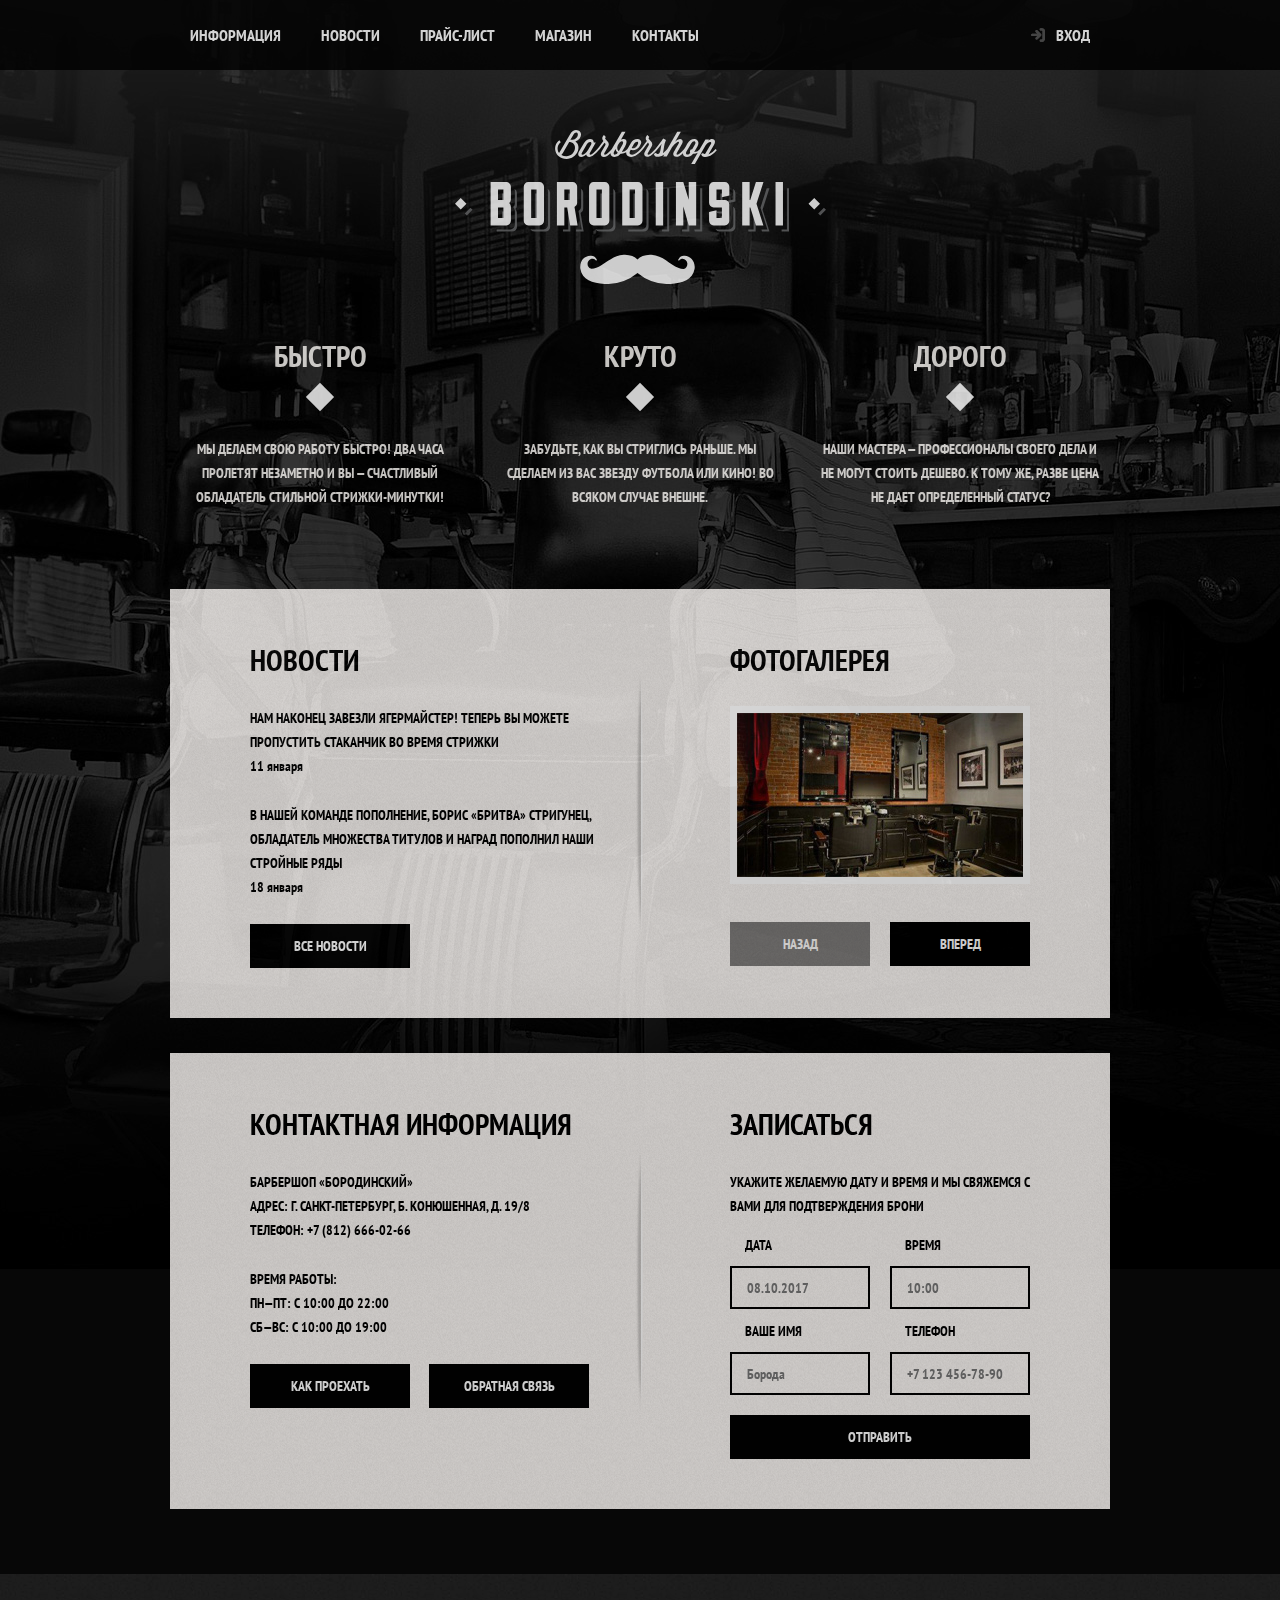
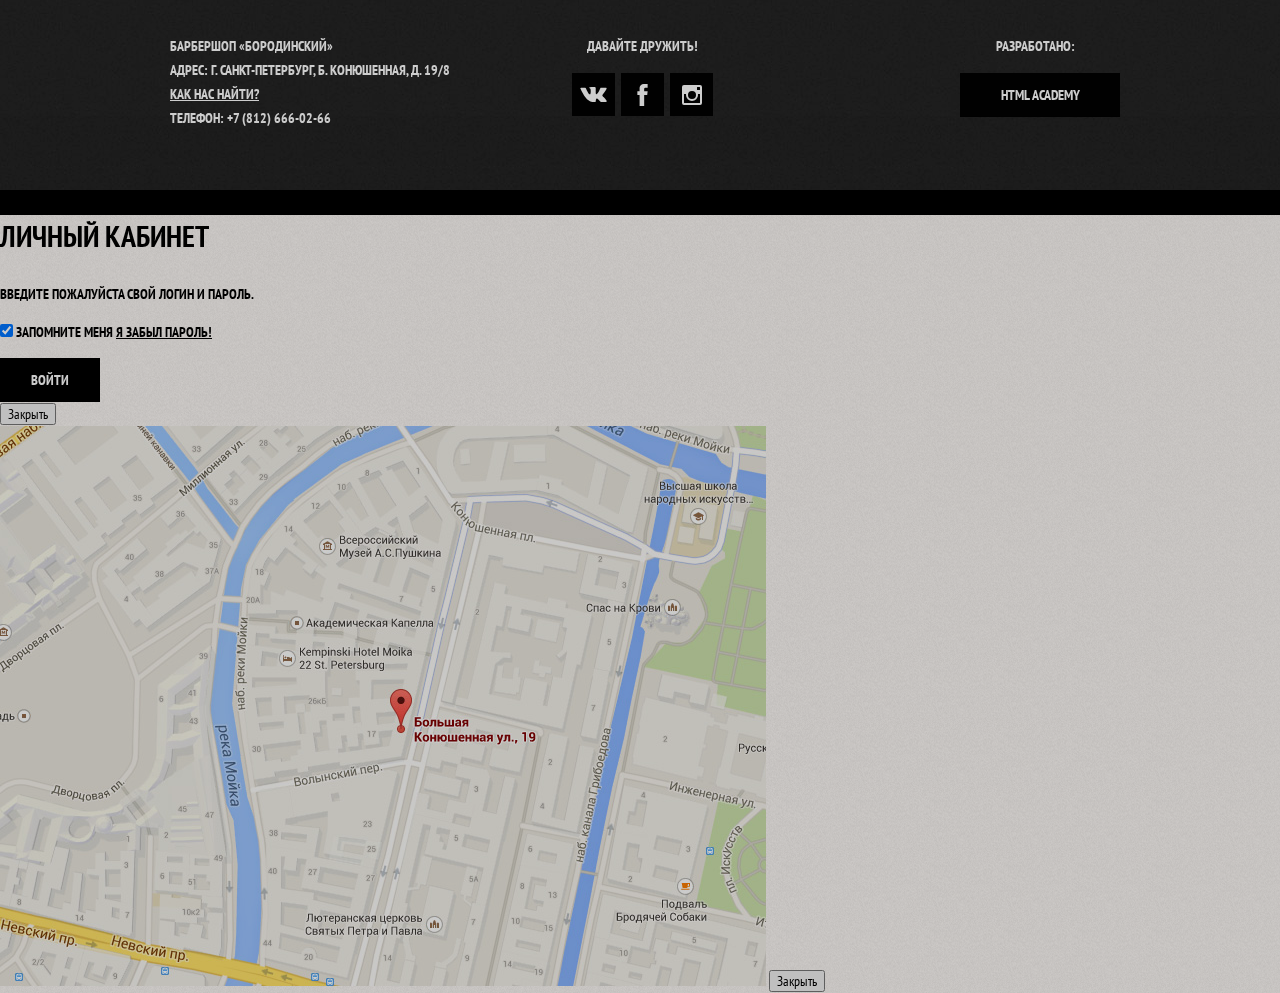
<file: index.html>
<!DOCTYPE html>
<html lang="ru">

<head>
  <meta charset="utf-8" />
  <title>Барбершоп "Бородинский"</title>
  <link href="https://fonts.googleapis.com/css?family=PT+Sans+Narrow:400,700&display=swap&subset=cyrillic"
    rel="stylesheet">
  <link rel="stylesheet" href="/css/normalize.css">
  <link rel="stylesheet" href="css/style.css">
</head>

<body>
  <header class="main-header">
    <nav class="main-navigation">
      <a href="#" class="main-header-logo">
        <img src="img/index-logo.svg" width="375" height="155" alt="Логотип барбершопа «Бородинский»">
      </a>
      <div class="main-navigation-wrapper">
        <div class="container">
          <ul class="site-navigation">
            <li><a href="info.html">Информация</a></li>
            <li><a href="news.html">Новости</a></li>
            <li><a href="pricelist.html">Прайс-лист</a></li>
            <li><a href="shop.html">Магазин</a></li>
            <li><a href="contacts.html">Контакты</a></li>
          </ul>
          <ul class="user-navigation">
            <li> <a class="login-link" href="login.html">Вход</a> </li>
          </ul>
        </div>
      </div>
    </nav>
  </header>
  <main class="container">
    <h1 class="visually-hidden">Барбершоп «Бородинский»</h1>
    <section class="futures">
      <h2 class="visually-hidden">Преимущества</h2>
      <ul class="futures-list">
        <li class="future-item">
          <h3>Быстро</h3>
          <p> Мы делаем свою работу быстро! Два часа пролетят незаметно и вы —
            счастливый обладатель стильной стрижки-минутки! </p>
        </li>
        <li class="future-item">
          <h3>Круто</h3>
          <p> Забудьте, как вы стриглись раньше. Мы сделаем из вас звезду
            футбола или кино! Во всяком случае внешне. </p>
        </li>
        <li class="future-item">
          <h3>Дорого</h3>
          <p> Наши мастера — профессионалы своего дела и не могут стоить дешево.
            К тому же, разве цена не дает определенный статус? </p>
        </li>
      </ul>
    </section>
    <div class="index-columns">
      <section class="news">
        <h2>Новости</h2>
        <ul class="news-list">
          <li class="news-item">
            <p> Нам наконец завезли ягермайстер! Теперь вы можете пропустить
              стаканчик во время стрижки </p>
            <time datetime="2016-01-11">11 января</time>
          </li>
          <li class="news-item">
            <p> В нашей команде пополнение, Борис «Бритва» Стригунец, обладатель
              множества титулов и наград пополнил наши стройные ряды </p>
            <time datetime="2016-01-18">18 января</time>
          </li>
        </ul>
        <a href="news.html" class="button">Все Новости</a>
      </section>
      <section class="gallery">
        <h2>Фотогалерея</h2>
        <div class="gallery-container">
          <figure class="gallery-content"> <a href="#"><img src="img/studio.jpg" alt="Интерьер" width="286"
                height="164" /></a> </figure>
          <button class="button gallery-button gallery-button-back" type="button" disabled>Назад</button>
          <button class="button gallery-button gallery-button-next" type="button">Вперед</button>
        </div>
      </section>
    </div>
    <div class="index-columns">
      <section class="contacts">
        <h2>Контактная информация</h2>
        <p> Барбершоп «Бородинский»<br />
          Адрес: г. Санкт-Петербург, Б. Конюшенная, д. 19/8<br />
          Телефон: +7 (812) 666-02-66 </p>
        <p> Время работы:<br />
          пн—пт: с 10:00 до 22:00<br />
          сб—вс: с 10:00 до 19:00 </p>
        <a href="map.html" class="button">Как проехать</a> <a href="contacts.html" class="button">Обратная связь</a>
      </section>
      <section class="appointment">
        <h2>Записаться</h2>
        <p class="appointment-info"> Укажите желаемую дату и время и мы свяжемся с вами для подтверждения
          брони </p>
        <!--Форма записи на прием-->
        <form class="appointment-form" action="https://echo.htmlacademy.ru" method="post">
          <p class="appointment-item">
            <label for="date">Дата</label>
            <input type="text" id="date" name="date" placeholder="08.10.2017">

          </p>
          <p class="appointment-item">
            <label for="time">Время</label>
            <input type="text" id="time" name="time" placeholder="10:00">

          </p>
          <p class="appointment-item">
            <label for="name">Ваше имя</label>
            <input type="text" id="name" name="name" placeholder="Борода">

          </p>
          <p class="appointment-item">
            <label for="tel">Телефон</label>
            <input type="tel" id="tel" name="phone" placeholder="+7 123 456-78-90">

          </p>
          <button class="button" type="submit">Отправить</button>
        </form>
      </section>
    </div>
  </main>
  <footer class="main-footer">
    <div class="container">
      <p class="footer-contacts"> Барбершоп «Бородинский»<br />
        Адрес: г. Санкт-Петербург, Б. Конюшенная, д. 19/8 <br />
        <a href="map.html">Как нас найти?</a><br />
        Телефон: +7 (812) 666-02-66 </p>
      <div class="footer-social"> <b>Давайте дружить!</b>
        <ul>
          <li><a href="#" class="social-button"><svg xmlns="http://www.w3.org/2000/svg" width="27" height="15"
                viewbox="0 0 26.14 14.91">
                <path
                  d="M26 13.47l-.09-.17a13.55 13.55 0 0 0-2.6-3q-.87-.83-1.1-1.12A1 1 0 0 1 22 8a10.27 10.27 0 0 1 1.22-1.78l.88-1.16q2.35-3.13 2-4L26 .94a.8.8 0 0 0-.4-.22 2.14 2.14 0 0 0-.87 0h-3.92a.51.51 0 0 0-.27 0h-.3a.6.6 0 0 0-.15.14.93.93 0 0 0-.14.24 22.22 22.22 0 0 1-1.46 3.06q-.5.84-.93 1.46a7 7 0 0 1-.71.91 4.94 4.94 0 0 1-.52.47q-.23.18-.35.15l-.23-.05a.9.9 0 0 1-.31-.33 1.49 1.49 0 0 1-.16-.53V1.6a3.14 3.14 0 0 0 0-.62 2.12 2.12 0 0 0-.14-.44.73.73 0 0 0-.28-.33 1.57 1.57 0 0 0-.46-.18A9 9 0 0 0 12.57 0a8.93 8.93 0 0 0-3.25.33 1.83 1.83 0 0 0-.52.41q-.25.3-.07.33a1.67 1.67 0 0 1 1.16.59l.08.16a2.6 2.6 0 0 1 .19.63 6.32 6.32 0 0 1 .12 1 10.59 10.59 0 0 1 0 1.7q-.07.71-.13 1.1a2.21 2.21 0 0 1-.18.64 2.69 2.69 0 0 1-.16.3l-.07.07a1 1 0 0 1-.37.07.86.86 0 0 1-.46-.19 3.27 3.27 0 0 1-.56-.52 7 7 0 0 1-.66-.93q-.37-.6-.76-1.42l-.22-.39q-.2-.38-.56-1.11t-.62-1.43A.9.9 0 0 0 5.2.9h-.07a.93.93 0 0 0-.22-.16A1.44 1.44 0 0 0 4.6.65L.87.68A1 1 0 0 0 .1.94L0 1a.44.44 0 0 0 0 .22 1.08 1.08 0 0 0 .08.37Q.9 3.53 1.86 5.31t1.66 2.87Q4.23 9.27 5 10.24t1 1.24l.37.41.34.33a8.06 8.06 0 0 0 1 .78 16.34 16.34 0 0 0 1.4.9 7.6 7.6 0 0 0 1.79.72 6.19 6.19 0 0 0 2 .22h1.57a1.08 1.08 0 0 0 .72-.3l.05-.07a.9.9 0 0 0 .1-.25 1.38 1.38 0 0 0 0-.37 4.48 4.48 0 0 1 .09-1.05 2.77 2.77 0 0 1 .23-.71 1.74 1.74 0 0 1 .29-.4 1.19 1.19 0 0 1 .23-.2h.11a.86.86 0 0 1 .77.21 4.52 4.52 0 0 1 .83.79q.39.47.93 1.05a6.41 6.41 0 0 0 1 .87l.27.16a3.31 3.31 0 0 0 .71.3 1.53 1.53 0 0 0 .76.07l3.48-.05a1.58 1.58 0 0 0 .8-.17.68.68 0 0 0 .34-.37 1.06 1.06 0 0 0 0-.46 1.71 1.71 0 0 0-.1-.36z"
                  fill="#fff" /></svg><span class="visually-hidden">Вконтакте</span></a></li>
          <li><a href="#" class="social-button"><svg xmlns="http://www.w3.org/2000/svg" width="19" height="22" viewbox="0 0 10.15 21.74"><path d="M3.34 1.12A4.77 4.77 0 0 1 6.53 0h3.61v3.81H7.81a1.07 1.07 0 0 0-1.09.83v2.55h3.42c-.08 1.23-.24 2.45-.41 3.67h-3v10.87H2.21V10.86H0V7.21h2.19V3.66a3.83 3.83 0 0 1 1.15-2.54z" fill="#fff"/></svg><span class="visually-hidden">Фейсбук</span></a></li>
          <li><a href="#" class="social-button"><svg xmlns="http://www.w3.org/2000/svg" width="20" height="20" viewbox="0 0 20 20"><path d="M18 0H2a2 2 0 0 0-2 2v16a2 2 0 0 0 2 2h16a2 2 0 0 0 2-2V2a2 2 0 0 0-2-2zm-8 6a4 4 0 1 1-4 4 4 4 0 0 1 4-4zM2.5 18a.47.47 0 0 1-.5-.5V9h2.1a3.4 3.4 0 0 0-.1 1 6 6 0 1 0 12 0 3.4 3.4 0 0 0-.1-1H18v8.5a.47.47 0 0 1-.5.5zM18 4.5a.47.47 0 0 1-.5.5h-2a.47.47 0 0 1-.5-.5v-2a.47.47 0 0 1 .5-.5h2a.47.47 0 0 1 .5.5z" fill="#fff"/></svg><span class="visually-hidden">Инстаграм</span></a></li>
        </ul>
      </div>
      <p class="footer-copyright"> <b>Разработано:</b> <a class="button" href="https://htmlacademy.ru">HTML Academy</a>
      </p>
    </div>
  </footer>
  <section class="modal modal-login">
    <h2>Личный кабинет</h2>
    <p>Введите пожалуйста свой логин и пароль.</p>
    <!--Форма авторизации-->
    <form method="post" action="https://echo.htmlacademy.ru" class="login-form">
      <p>
        <label class="visually-hidden">Логин
          <input type="text" name="login" placeholder="Логин">
        </label>
      </p>
      <p>
        <label class="visually-hidden">Пароль
          <input type="password" name="password" placeholder="Пароль">
        </label>
      </p>
      <p>
        <label>
          <input class="login-checkbox" type="checkbox" name="remember" checked>
          Запомните меня</label>
        <a href="#" class="restore">Я забыл пароль!</a> </p>
      <button class="button" type="submit">Войти</button>
    </form>
    <button type="button" class="modal-close">Закрыть</button>
  </section>
  <!--Наш адрес на карте-->
  <section class="modal modal-map">
    <h2 class="visually-hidden">Как до нас добраться</h2>
    <img src="img/map.jpg" alt="Офис компании по адресу ул. Большая Конюшенная, 19/8, Санкт-Петербург">
    <button type="button" class="modal-close">Закрыть</button>
  </section>
</body>

</html>
</file>
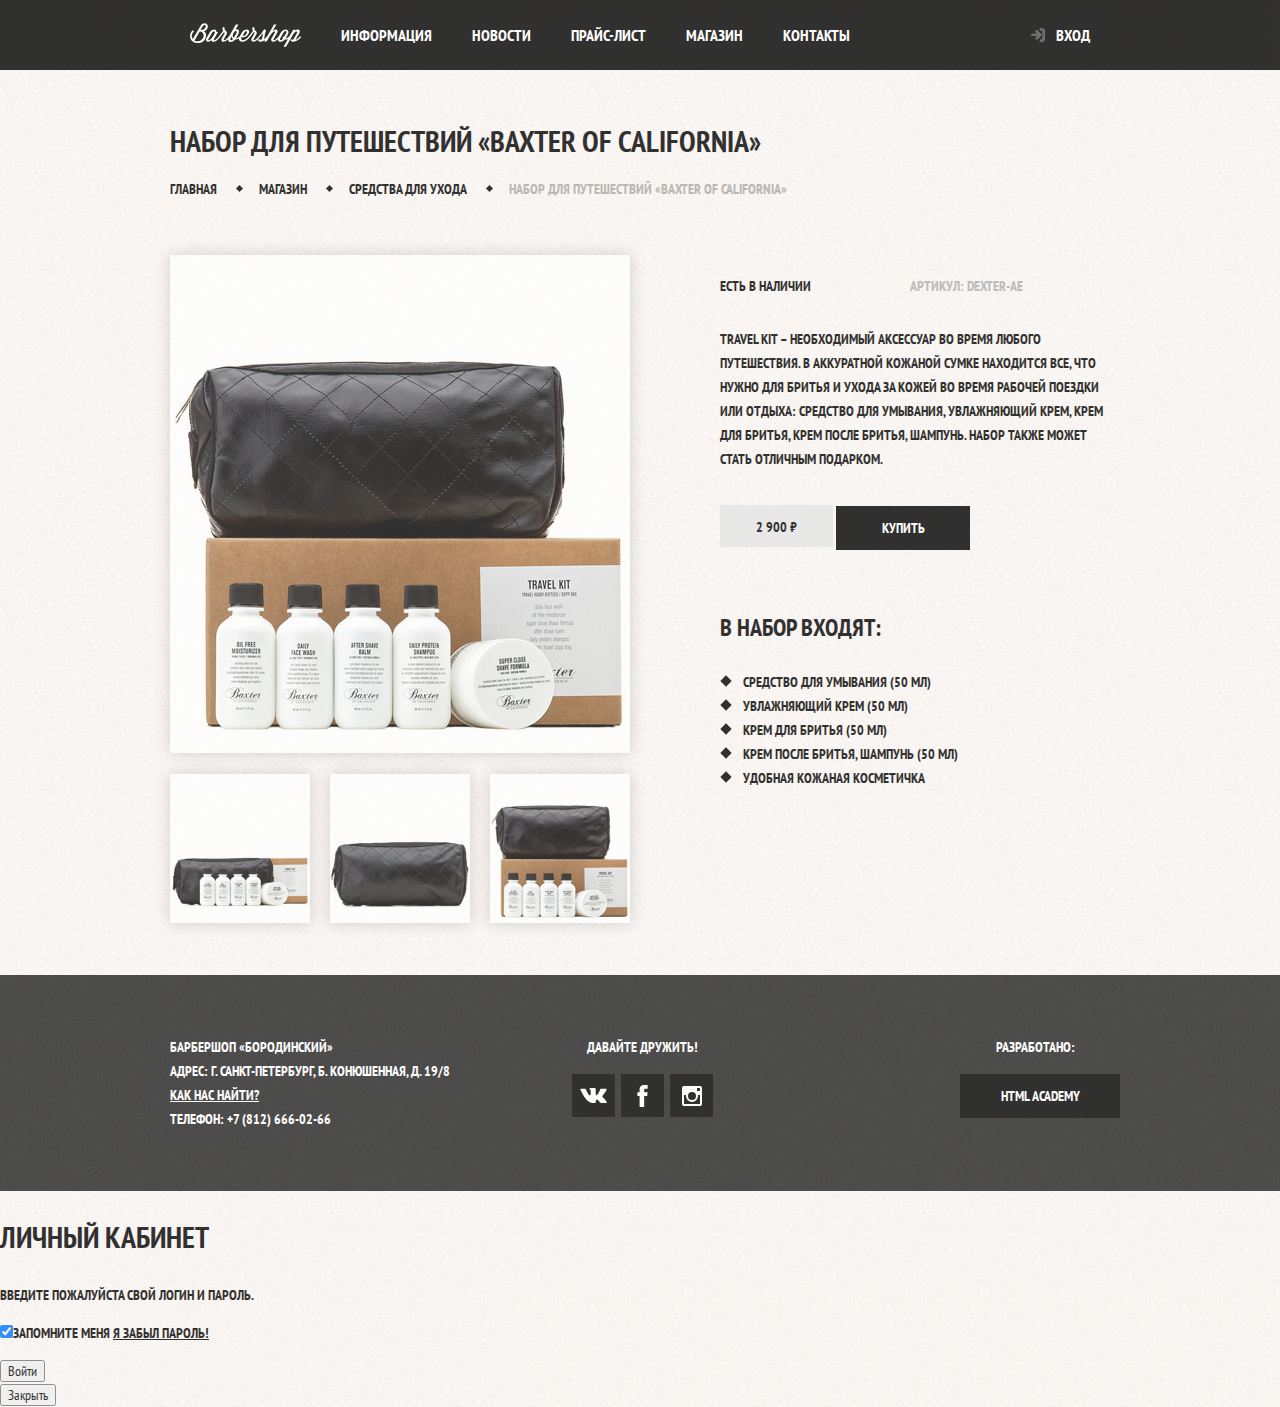
<file: catalog-item.html>
<!DOCTYPE html>
<html lang="ru">

<head>
  <meta charset="utf-8" />
  <title>Карточка товара</title>
  <link href="https://fonts.googleapis.com/css?family=PT+Sans+Narrow:400,700&display=swap&subset=cyrillic"
    rel="stylesheet">
  <link rel="stylesheet" href="/css/normalize.css">
  <link rel="stylesheet" href="css/style.css">
</head>

<body class="inner-page">
  <header class="main-header">
  <nav class="main-navigation container">
    
      <a href="#" class="main-header-logo"> <img src="img/logo.svg" width="111" height="24" alt="Логотип барбершопа «Бородинский»"></a>
        <ul class="site-navigation">
          
          <li><a href="info.html">Информация</a></li>
          <li><a href="news.html">Новости</a></li>
          <li><a href="pricelist.html">Прайс-лист</a></li>
          <li><a href="shop.html">Магазин</a></li>
          <li><a href="contacts.html">Контакты</a></li>
        </ul>
        <ul class="user-navigation">
          <li> <a class="login-link" href="login.html">Вход</a></li>
        </ul>
      
    
  </nav>
</header>
  <main class="container">
    <h1 class="page-title">
      Набор для путешествий «Baxter of California»
    </h1>
    <ul class="breadcrumbs">
      <li>
        <a href="index.html">Главная</a>
      </li>
      <li>
        <a href="#">Магазин</a>
      </li>
      <li><a href="#">Средства для ухода</a></li>
      <li class="breadcrumbs-current">
        Набор для путешествий «Baxter of California»
      </li>
    </ul>
    <div class="product-columns">
    <section class="product-photos">
      <h2 class="visually-hidden">Изображения товаров</h2>
      <p class="product-photo-full">
        <img src="img/product-big.jpg" width="460" height="498" alt="Фото всего набора" />
      </p>
      <ul class="product-photo-preview">
        <li>
          <img src="img/product-small-1.jpg" alt="Фото в анфас" width="140" height="149" />
        </li>
        <li>
          <img src="img/product-small-2.jpg" alt="Фото в профиль" width="140" height="149" />
        </li>
        <li>
          <img src="img/product-small-3.jpg" alt="Фото отдельной части" width="140" height="149" />
        </li>
      </ul>
    </section>
    <section class="product-info">
      <h2 class="visually-hidden">Описание товара</h2>
      <div class="product-description">
      <p class="product-availability">
        Есть в наличии
      </p>
      <p class="product-article">
        Артикул: dexter-ae
      </p>
      </div>
      <p class="product-text">
        Travel Kit – необходимый аксессуар во время любого путешествия. В
        аккуратной кожаной сумке находится все, что нужно для бритья и ухода
        за кожей во время рабочей поездки или отдыха: средство для умывания,
        увлажняющий крем, крем для бритья, крем после бритья, шампунь. Набор
        также может стать отличным подарком.
      </p>
      <p class="product-price">
        <b>2 900 ₽</b>
        <a class="button" href="#">Купить</a>
      </p>
      <h3>В набор входят:</h3>
      <ul>
        <li>Средство для умывания (50 мл)</li>
        <li>Увлажняющий крем (50 мл)</li>
        <li>Крем для бритья (50 мл)</li>
        <li>Крем после бритья, шампунь (50 мл)</li>
        <li>Удобная кожаная косметичка</li>
      </ul>
    </section>
    </div>
  </main>
  <footer class="main-footer">
  <div class="container">
    <p class="footer-contacts"> Барбершоп «Бородинский»<br />
      Адрес: г. Санкт-Петербург, Б. Конюшенная, д. 19/8 <br />
      <a href="map.html">Как нас найти?</a><br />
      Телефон: +7 (812) 666-02-66 </p>
    <div class="footer-social"> <b>Давайте дружить!</b>
      <ul>
        <li><a href="#" class="social-button">
          <svg xmlns="http://www.w3.org/2000/svg" width="27" height="15"
                viewbox="0 0 26.14 14.91">
            <path
                  d="M26 13.47l-.09-.17a13.55 13.55 0 0 0-2.6-3q-.87-.83-1.1-1.12A1 1 0 0 1 22 8a10.27 10.27 0 0 1 1.22-1.78l.88-1.16q2.35-3.13 2-4L26 .94a.8.8 0 0 0-.4-.22 2.14 2.14 0 0 0-.87 0h-3.92a.51.51 0 0 0-.27 0h-.3a.6.6 0 0 0-.15.14.93.93 0 0 0-.14.24 22.22 22.22 0 0 1-1.46 3.06q-.5.84-.93 1.46a7 7 0 0 1-.71.91 4.94 4.94 0 0 1-.52.47q-.23.18-.35.15l-.23-.05a.9.9 0 0 1-.31-.33 1.49 1.49 0 0 1-.16-.53V1.6a3.14 3.14 0 0 0 0-.62 2.12 2.12 0 0 0-.14-.44.73.73 0 0 0-.28-.33 1.57 1.57 0 0 0-.46-.18A9 9 0 0 0 12.57 0a8.93 8.93 0 0 0-3.25.33 1.83 1.83 0 0 0-.52.41q-.25.3-.07.33a1.67 1.67 0 0 1 1.16.59l.08.16a2.6 2.6 0 0 1 .19.63 6.32 6.32 0 0 1 .12 1 10.59 10.59 0 0 1 0 1.7q-.07.71-.13 1.1a2.21 2.21 0 0 1-.18.64 2.69 2.69 0 0 1-.16.3l-.07.07a1 1 0 0 1-.37.07.86.86 0 0 1-.46-.19 3.27 3.27 0 0 1-.56-.52 7 7 0 0 1-.66-.93q-.37-.6-.76-1.42l-.22-.39q-.2-.38-.56-1.11t-.62-1.43A.9.9 0 0 0 5.2.9h-.07a.93.93 0 0 0-.22-.16A1.44 1.44 0 0 0 4.6.65L.87.68A1 1 0 0 0 .1.94L0 1a.44.44 0 0 0 0 .22 1.08 1.08 0 0 0 .08.37Q.9 3.53 1.86 5.31t1.66 2.87Q4.23 9.27 5 10.24t1 1.24l.37.41.34.33a8.06 8.06 0 0 0 1 .78 16.34 16.34 0 0 0 1.4.9 7.6 7.6 0 0 0 1.79.72 6.19 6.19 0 0 0 2 .22h1.57a1.08 1.08 0 0 0 .72-.3l.05-.07a.9.9 0 0 0 .1-.25 1.38 1.38 0 0 0 0-.37 4.48 4.48 0 0 1 .09-1.05 2.77 2.77 0 0 1 .23-.71 1.74 1.74 0 0 1 .29-.4 1.19 1.19 0 0 1 .23-.2h.11a.86.86 0 0 1 .77.21 4.52 4.52 0 0 1 .83.79q.39.47.93 1.05a6.41 6.41 0 0 0 1 .87l.27.16a3.31 3.31 0 0 0 .71.3 1.53 1.53 0 0 0 .76.07l3.48-.05a1.58 1.58 0 0 0 .8-.17.68.68 0 0 0 .34-.37 1.06 1.06 0 0 0 0-.46 1.71 1.71 0 0 0-.1-.36z"
                  fill="#fff" />
          </svg>
          <span class="visually-hidden">Вконтакте</span></a></li>
        <li><a href="#" class="social-button">
          <svg xmlns="http://www.w3.org/2000/svg" width="19" height="22" viewbox="0 0 10.15 21.74">
            <path d="M3.34 1.12A4.77 4.77 0 0 1 6.53 0h3.61v3.81H7.81a1.07 1.07 0 0 0-1.09.83v2.55h3.42c-.08 1.23-.24 2.45-.41 3.67h-3v10.87H2.21V10.86H0V7.21h2.19V3.66a3.83 3.83 0 0 1 1.15-2.54z" fill="#fff"/>
          </svg>
          <span class="visually-hidden">Фейсбук</span></a></li>
        <li><a href="#" class="social-button">
          <svg xmlns="http://www.w3.org/2000/svg" width="20" height="20" viewbox="0 0 20 20">
            <path d="M18 0H2a2 2 0 0 0-2 2v16a2 2 0 0 0 2 2h16a2 2 0 0 0 2-2V2a2 2 0 0 0-2-2zm-8 6a4 4 0 1 1-4 4 4 4 0 0 1 4-4zM2.5 18a.47.47 0 0 1-.5-.5V9h2.1a3.4 3.4 0 0 0-.1 1 6 6 0 1 0 12 0 3.4 3.4 0 0 0-.1-1H18v8.5a.47.47 0 0 1-.5.5zM18 4.5a.47.47 0 0 1-.5.5h-2a.47.47 0 0 1-.5-.5v-2a.47.47 0 0 1 .5-.5h2a.47.47 0 0 1 .5.5z" fill="#fff"/>
          </svg>
          <span class="visually-hidden">Инстаграм</span></a></li>
      </ul>
    </div>
    <p class="footer-copyright"> <b>Разработано:</b> <a class="button" href="https://htmlacademy.ru">HTML Academy</a> </p>
  </div>
</footer>
  <section class="modal modal-login">
    <h2>Личный кабинет</h2>
    <p>Введите пожалуйста свой логин и пароль.</p>
    <!--Форма авторизации-->
    <form method="post" action="https://echo.htmlacademy.ru" class="form">
      <p>
        <label class="visually-hidden">Логин<input type="text" name="login" placeholder="Логин"></label>
      </p>
      <p>
        <label class="visually-hidden">Пароль<input type="password" name="password" placeholder="Пароль"></label>
      </p>
      <p>
        <label><input class="checkbox" type="checkbox" name="remember" checked>Запомните меня</label>
        <a href="#" class="restore">Я забыл пароль!</a>
      </p>
      <button type="submit">Войти</button>
    </form>
    <button type="button" class="modal-close">Закрыть</button>
  </section>
</body>

</html>
</file>
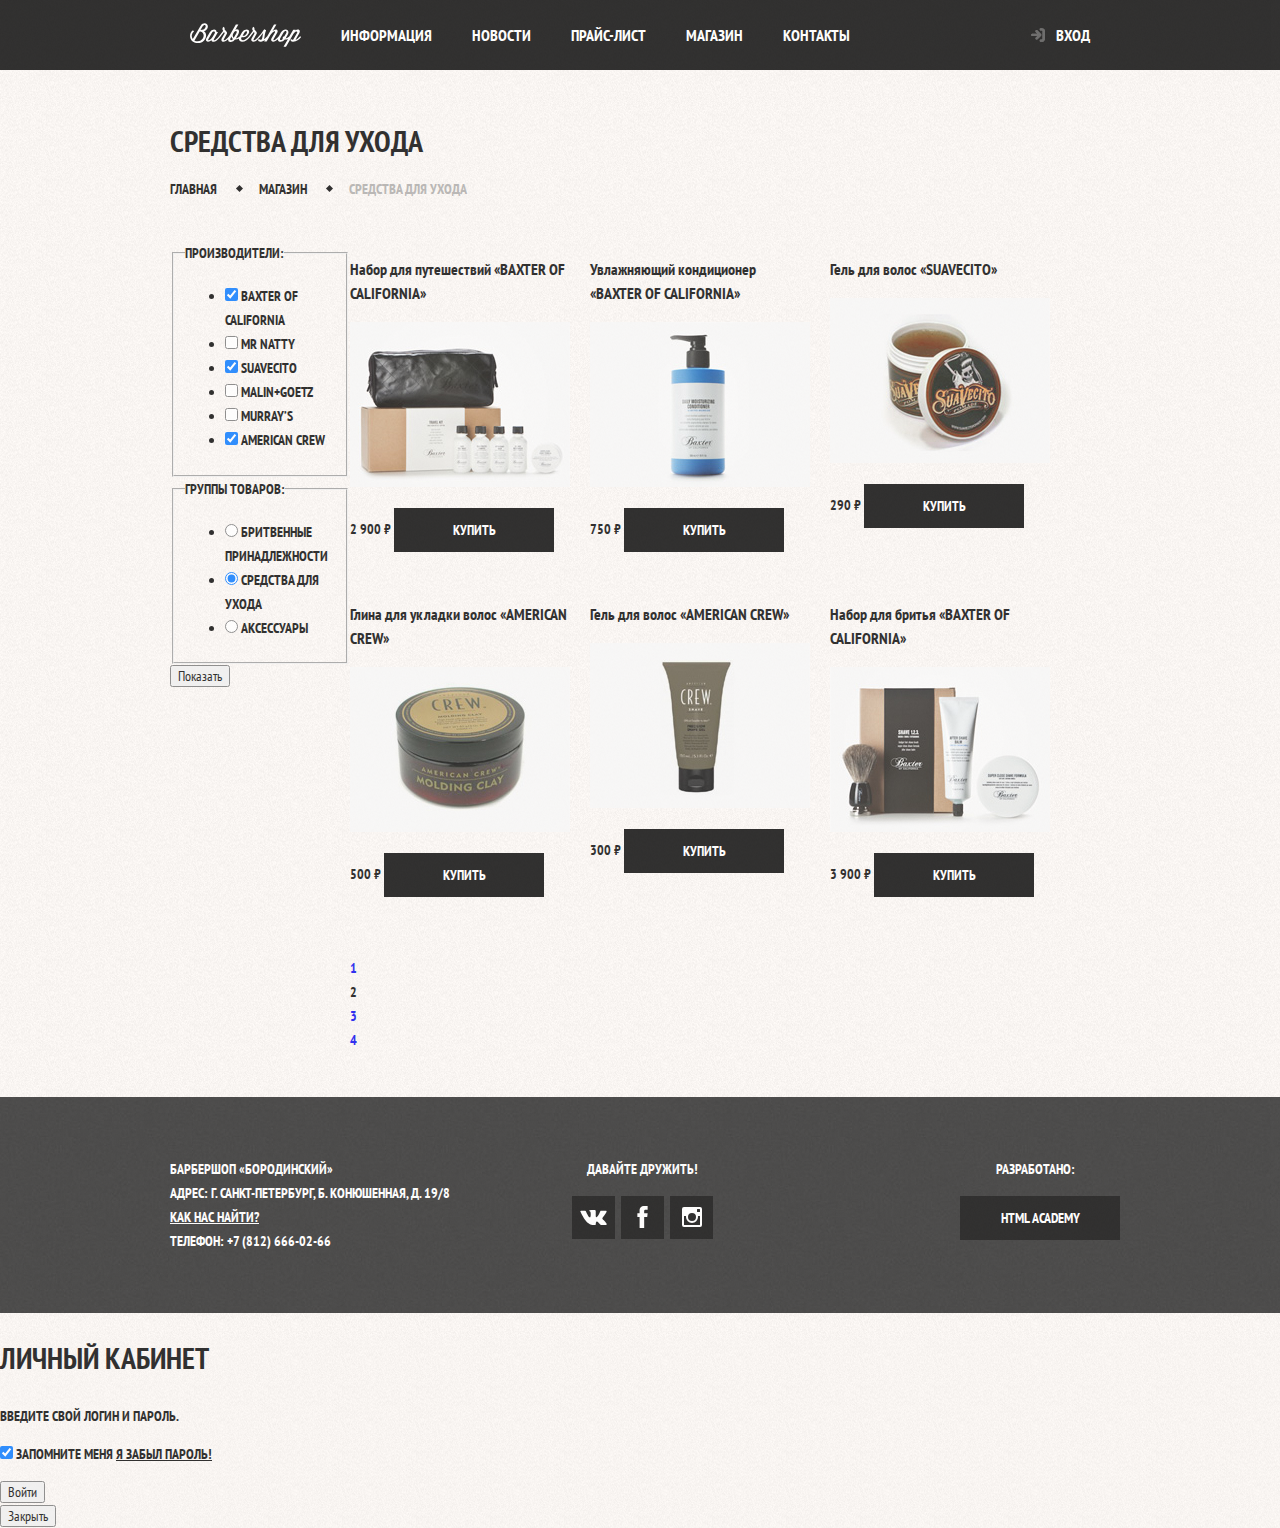
<file: catalog.html>
<!DOCTYPE html>
<html lang="ru">

<head>
  <meta charset="utf-8" />
  <title>Каталог</title>
  <link href="https://fonts.googleapis.com/css?family=PT+Sans+Narrow:400,700&display=swap&subset=cyrillic"
    rel="stylesheet">
  <link rel="stylesheet" href="/css/normalize.css">
  <link rel="stylesheet" href="css/style.css">
</head>

<body class="inner-page">
  <header class="main-header">
    <nav class="main-navigation container">

      <a href="#" class="main-header-logo"> <img src="img/logo.svg" width="111" height="24"
          alt="Логотип барбершопа «Бородинский»"></a>
      <ul class="site-navigation">

        <li><a href="info.html">Информация</a></li>
        <li><a href="news.html">Новости</a></li>
        <li><a href="pricelist.html">Прайс-лист</a></li>
        <li><a href="shop.html">Магазин</a></li>
        <li><a href="contacts.html">Контакты</a></li>
      </ul>
      <ul class="user-navigation">
        <li> <a class="login-link" href="login.html">Вход</a></li>
      </ul>


    </nav>
  </header>
  <main class="container">
    <h1 class="page-title">Средства для ухода</h1>
    <ul class="breadcrumbs">
      <li> <a href="index.html">Главная</a> </li>
      <li> <a href="catalog.html">Магазин</a> </li>
      <li class="breadcrumbs-current">Средства для ухода</li>
    </ul>



    <div class="catalog-columns">
      <section class="filters">
        <h2 class="visually-hidden">Фильтр товаров</h2>
        <form action="https://echo.htmlacademy.ru" method="get" class="filter">
          <fieldset>
            <legend>Производители:</legend>
            <ul>
              <li class="filter-option">
                <label>
                  <input type="checkbox" name="Baxter of California" checked>
                  Baxter of
                  California</label>
              </li>
              <li class="filter-option">
                <label>
                  <input type="checkbox" name="Mr Natty">
                  Mr Natty</label>
              </li>
              <li class="filter-option">
                <label>
                  <input type="checkbox" name="Suavecito" checked>
                  Suavecito</label>
              </li>
              <li class="filter-option">
                <label>
                  <input type="checkbox" name="Malin+Goetz">
                  Malin+Goetz</label>
              </li>
              <li class="filter-option">
                <label>
                  <input type="checkbox" name="Murray’s">
                  Murray’s</label>
              </li>
              <li class="filter-option">
                <label>
                  <input type="checkbox" name="American Crew" checked>
                  American Crew</label>
              </li>
            </ul>
          </fieldset>
          <fieldset>
            <legend>Группы товаров:</legend>
            <ul>
              <li>
                <label>
                  <input type="radio" name="product-group" value="shaving">
                  Бритвенные
                  принадлежности</label>
              </li>
              <li>
                <label>
                  <input type="radio" name="product-group" value="hair-cair" checked>
                  Средства для ухода</label>
              </li>
              <li>
                <label>
                  <input type="radio" name="product-group" value="accessories">
                  Аксессуары</label>
              </li>
            </ul>
          </fieldset>
          <button type="submit">Показать</button>
        </form>
      </section>
      <section class="catalog">
        <h2 class="visually-hidden">Список средств для ухода</h2>
        <ul class="catalog-list">
          <li class="catalog-item"> <a href="catalog-item.html">
              <h3> <span class="catalog-category">Набор для путешествий</span> <span class="catalog-item-title">«Baxter
                  of California»</span> </h3>
              <p> <img src="img/product-1.jpg" width="220" height="165"
                  alt="Набор для путешествий «Baxter of California»" /> </p>
            </a>
            <p class="catalog-item-price"> <b>2 900 ₽</b> <a href="#" class="button">Купить</a> </p>
          </li>
          <li class="catalog-item"> <a href="catalog-item.html">
              <h3> <span class="catalog-category">Увлажняющий кондиционер</span> <span
                  class="catalog-item-title">«Baxter of California»</span> </h3>
              <p class="catalog-item-image"> <img src="img/product-2.jpg" width="220" height="165"
                  alt="Увлажняющий кондиционер «Baxter of California»" /> </p>
            </a>
            <p class="catalog-item-price"> <b>750 ₽</b> <a class="button" href="#">Купить</a> </p>
          </li>
          <li class="catalog-item"> <a href="catalog-item.html">
              <h3> <span class="catalog-category">Гель для волос</span> <span
                  class="catalog-item-title">«Suavecito»</span> </h3>
              <p class="catalog-item-image"> <img src="img/product-3.jpg" width="220" height="165"
                  alt="Гель для волос «Suavecito»" /> </p>
            </a>
            <p class="catalog-item-price"> <b>290 ₽</b> <a class="button" href="#">Купить</a> </p>
          </li>
          <li class="catalog-item"> <a href="catalog-item.html">
              <h3> <span class="catalog-category">Глина для укладки волос</span> <span
                  class="catalog-item-title">«American crew»</span> </h3>
              <p class="catalog-item-image"> <img src="img/product-4.jpg" width="220" height="165"
                  alt="Глина для укладки волос «American crew»" /> </p>
            </a>
            <p class="catalog-item-price"> <b>500 ₽</b> <a class="button" href="#">Купить</a> </p>
          </li>
          <li class="catalog-item"> <a href="catalog-item.html">
              <h3> <span class="catalog-category">Гель для волос</span> <span class="catalog-item-title">«American
                  crew»</span> </h3>
              <p class="catalog-item-image"> <img src="img/product-5.jpg" width="220" height="165"
                  alt="Гель для волос «American crew»" /> </p>
            </a>
            <p class="catalog-item-price"> <b>300 ₽</b> <a class="button" href="#">Купить</a> </p>
          </li>
          <li class="catalog-item"> <a href="catalog-item.html">
              <h3> <span class="catalog-category">Набор для бритья</span> <span class="catalog-item-title">«Baxter of
                  California»</span> </h3>
              <p class="catalog-item-image"> <img src="img/product-6.jpg" width="220" height="165"
                  alt="Набор для бритья «Baxter of California»" /> </p>
            </a>
            <p class="catalog-item-price"> <b>3 900 ₽</b> <a class="button" href="#">Купить</a> </p>
          </li>
        </ul>
        <ul class="pagination-list">
          <li class="pagination-item"><a href="#">1</a></li>
          <li class="pagination-item pagination-item-current"><a>2</a></li>
          <li class="pagination-item"><a href="#">3</a></li>
          <li class="pagination-item"><a href="#">4</a></li>
        </ul>
      </section>
    </div>

  </main>
  <footer class="main-footer">
    <div class="container">
      <p class="footer-contacts"> Барбершоп «Бородинский»<br />
        Адрес: г. Санкт-Петербург, Б. Конюшенная, д. 19/8 <br />
        <a href="map.html">Как нас найти?</a><br />
        Телефон: +7 (812) 666-02-66 </p>
      <div class="footer-social"> <b>Давайте дружить!</b>
        <ul>
          <li><a href="#" class="social-button">
              <svg xmlns="http://www.w3.org/2000/svg" width="27" height="15" viewbox="0 0 26.14 14.91">
                <path
                  d="M26 13.47l-.09-.17a13.55 13.55 0 0 0-2.6-3q-.87-.83-1.1-1.12A1 1 0 0 1 22 8a10.27 10.27 0 0 1 1.22-1.78l.88-1.16q2.35-3.13 2-4L26 .94a.8.8 0 0 0-.4-.22 2.14 2.14 0 0 0-.87 0h-3.92a.51.51 0 0 0-.27 0h-.3a.6.6 0 0 0-.15.14.93.93 0 0 0-.14.24 22.22 22.22 0 0 1-1.46 3.06q-.5.84-.93 1.46a7 7 0 0 1-.71.91 4.94 4.94 0 0 1-.52.47q-.23.18-.35.15l-.23-.05a.9.9 0 0 1-.31-.33 1.49 1.49 0 0 1-.16-.53V1.6a3.14 3.14 0 0 0 0-.62 2.12 2.12 0 0 0-.14-.44.73.73 0 0 0-.28-.33 1.57 1.57 0 0 0-.46-.18A9 9 0 0 0 12.57 0a8.93 8.93 0 0 0-3.25.33 1.83 1.83 0 0 0-.52.41q-.25.3-.07.33a1.67 1.67 0 0 1 1.16.59l.08.16a2.6 2.6 0 0 1 .19.63 6.32 6.32 0 0 1 .12 1 10.59 10.59 0 0 1 0 1.7q-.07.71-.13 1.1a2.21 2.21 0 0 1-.18.64 2.69 2.69 0 0 1-.16.3l-.07.07a1 1 0 0 1-.37.07.86.86 0 0 1-.46-.19 3.27 3.27 0 0 1-.56-.52 7 7 0 0 1-.66-.93q-.37-.6-.76-1.42l-.22-.39q-.2-.38-.56-1.11t-.62-1.43A.9.9 0 0 0 5.2.9h-.07a.93.93 0 0 0-.22-.16A1.44 1.44 0 0 0 4.6.65L.87.68A1 1 0 0 0 .1.94L0 1a.44.44 0 0 0 0 .22 1.08 1.08 0 0 0 .08.37Q.9 3.53 1.86 5.31t1.66 2.87Q4.23 9.27 5 10.24t1 1.24l.37.41.34.33a8.06 8.06 0 0 0 1 .78 16.34 16.34 0 0 0 1.4.9 7.6 7.6 0 0 0 1.79.72 6.19 6.19 0 0 0 2 .22h1.57a1.08 1.08 0 0 0 .72-.3l.05-.07a.9.9 0 0 0 .1-.25 1.38 1.38 0 0 0 0-.37 4.48 4.48 0 0 1 .09-1.05 2.77 2.77 0 0 1 .23-.71 1.74 1.74 0 0 1 .29-.4 1.19 1.19 0 0 1 .23-.2h.11a.86.86 0 0 1 .77.21 4.52 4.52 0 0 1 .83.79q.39.47.93 1.05a6.41 6.41 0 0 0 1 .87l.27.16a3.31 3.31 0 0 0 .71.3 1.53 1.53 0 0 0 .76.07l3.48-.05a1.58 1.58 0 0 0 .8-.17.68.68 0 0 0 .34-.37 1.06 1.06 0 0 0 0-.46 1.71 1.71 0 0 0-.1-.36z"
                  fill="#fff" />
              </svg>
              <span class="visually-hidden">Вконтакте</span></a></li>
          <li><a href="#" class="social-button">
              <svg xmlns="http://www.w3.org/2000/svg" width="19" height="22" viewbox="0 0 10.15 21.74">
                <path
                  d="M3.34 1.12A4.77 4.77 0 0 1 6.53 0h3.61v3.81H7.81a1.07 1.07 0 0 0-1.09.83v2.55h3.42c-.08 1.23-.24 2.45-.41 3.67h-3v10.87H2.21V10.86H0V7.21h2.19V3.66a3.83 3.83 0 0 1 1.15-2.54z"
                  fill="#fff" />
              </svg>
              <span class="visually-hidden">Фейсбук</span></a></li>
          <li><a href="#" class="social-button">
              <svg xmlns="http://www.w3.org/2000/svg" width="20" height="20" viewbox="0 0 20 20">
                <path
                  d="M18 0H2a2 2 0 0 0-2 2v16a2 2 0 0 0 2 2h16a2 2 0 0 0 2-2V2a2 2 0 0 0-2-2zm-8 6a4 4 0 1 1-4 4 4 4 0 0 1 4-4zM2.5 18a.47.47 0 0 1-.5-.5V9h2.1a3.4 3.4 0 0 0-.1 1 6 6 0 1 0 12 0 3.4 3.4 0 0 0-.1-1H18v8.5a.47.47 0 0 1-.5.5zM18 4.5a.47.47 0 0 1-.5.5h-2a.47.47 0 0 1-.5-.5v-2a.47.47 0 0 1 .5-.5h2a.47.47 0 0 1 .5.5z"
                  fill="#fff" />
              </svg>
              <span class="visually-hidden">Инстаграм</span></a></li>
        </ul>
      </div>
      <p class="footer-copyright"> <b>Разработано:</b> <a class="button" href="https://htmlacademy.ru">HTML Academy</a>
      </p>
    </div>
  </footer>
  <section class="modal modal-login">
    <h2>Личный кабинет</h2>
    <p>Введите свой логин и пароль.</p>
    <!--Форма авторизации-->
    <form method="post" action="https://echo.htmlacademy.ru" class="form">
      <p>
        <label class="visually-hidden">Логин
          <input type="text" name="login" placeholder="Логин">
        </label>
      </p>
      <p>
        <label class="visually-hidden">Пароль
          <input type="password" name="password" placeholder="Пароль">
        </label>
      </p>
      <p>
        <label>
          <input class="checkbox" type="checkbox" name="remember" checked>
          Запомните меня</label>
        <a href="#" class="restore">Я забыл пароль!</a> </p>
      <button type="submit">Войти</button>
    </form>
    <button type="button" class="modal-close">Закрыть</button>
  </section>
</body>

</html>
</file>
<file: css/style.css>
body {
  margin: 0;
  font-family: "PT Sans Narrow", Arial, sans-serif;
  font-size: 14px;
  line-height: 24px;
  font-weight: 700;
  color: #ffffff;
  text-transform: uppercase;
  background-color: #000000;
  background-image: url(../img/background.jpg);
  opacity: 0.8;
  background-position: top center;
  background-repeat: no-repeat;
  object-fit: contain;
}

.inner-page {
  color: #000000;
  background-color: #ffffff;
  background-image: url(../img/pattern-light.jpg);
  background-position: 0 0;
  background-repeat: repeat;
}

a {
  text-decoration: none;
}

img {
  max-width: 100%;
  height: auto;
}

.visually-hidden:not(:focus):not(:active),
input[type="checkbox"].visually-hidden,
input[type="radio"].visually-hidden {
  position: absolute;
  width: 1px;
  height: 1px;
  margin: -1px;
  border: 0;
  padding: 0;
  white-space: nowrap;
  clip-path: inset(100%);
  clip: rect(0 0 0 0);
  overflow: hidden;
}

.main-header {
  margin-bottom: 50px;
}

.inner-page .main-header {
  background-color: #000000;
}

.button {
  min-width: 100px;
  display: inline-block;
  padding: 10px 30px;
  margin-right: 16px;
  font: inherit;
  text-align: center;
  color: #ffffff;
  vertical-align: middle;
  text-transform: uppercase;
  background-color: #000000;
  border: none;
}

.catalog-item-price .button {
  color: #ffffff;
}

.button:hover,
.button:focus {
  background-color: #663d15;
}

.button.disabled,
.button:disabled {
  cursor: default;
  opacity: 0.5;
  background-color: #000000;
}

.main-header-logo {
  order: 1;
  height: 155px;
  width: 371px;
}

.inner-page .main-header-logo {
  order: 0;
  margin: 0;
  padding: 23px 20px;
  height: 24px;
  width: 111px;
}

.main-navigation {
  display: flex;
  flex-direction: column;
  align-items: center;
  font-size: 16px;
  line-height: 20px;
  color: #ffffff;
  background-color: transparent;
}

.inner-page .main-navigation {
  display: flex;
  align-items: flex-start;
  flex-direction: row;
}

.main-navigation-wrapper {
  width: 100%;
  margin-bottom: 60px;
  background-color: #000000;
}

.main-navigation-wrapper .container {
  display: flex;
  justify-content: space-between;
}

.site-navigation,
.user-navigation {
  margin: 0;
  padding: 0;
  list-style: none;
}

.site-navigation {
  display: flex;
  flex-wrap: wrap;
  width: 620px;
}

.user-navigation {
  display: flex;
  max-width: 140px;
}

.user-navigation .login-link {
  padding-left: 50px;
  position: relative;
}

.inner-page .user-navigation {
  margin-left: auto;
}

.login-link::before {
  content: "";
  position: absolute;
  top: 27px;
  left: 24px;
  width: 16px;
  height: 18px;
  background-image: url(/img/login.svg);
  background-repeat: no-repeat;
  background-position: 0 0;
  opacity: 0.3;
}

.login-link:hover::before,
.login-link:active::before,
.login-link:focus::before {
  opacity: 1;
}

.site-navigation a,
.user-navigation a {
  display: block;
  padding: 25px 20px;
  vertical-align: middle;
  color: #ffffff;
}

.site-navigation a:hover,
.site-navigation a:focus,
.user-navigation a:hover,
.user-navigation a:focus {
  background-color: #242424;
}

.container {
  width: 940px;
  margin: 0 auto;
  padding: 0 10px;
}

.futures {
  margin-bottom: 80px;
}

.futures-list {
  display: flex;
  justify-content: space-between;
  margin: 0;
  padding: 0;
  color: #f7f4f1;
  list-style: none;
}

.future-item {
  width: 300px;
  text-align: center;
}

.future-item h3 {
  position: relative;
  margin: 0;
  margin-bottom: 60px;
  font-size: 30px;
  line-height: 42px;
}

.future-item h3::after {
  content: "";
  position: absolute;
  bottom: -30px;
  left: 50%;
  width: 20px;
  height: 20px;
  margin-left: -10px;
  background-color: #fff;
  transform: rotate(45deg);
}

.future-item p {
  margin: 0 10px;
}

.index-columns {
  display: flex;
  justify-content: space-between;
  padding: 50px 80px;
  margin-bottom: 35px;
  color: #000000;
  background-color: #f8f5f2;
  background-image: url(/img/vertical-line.png), url(/img/pattern-light.jpg);
  background-position: center, 0 0;
  background-repeat: no-repeat, repeat;
}

.index-columns h2 {
  margin: 0;
  margin-bottom: 25px;
  font-size: 30px;
  line-height: 42px;
}

.news {
  width: 380px;
}

.gallery {
  width: 300px;
}

.contacts {
  width: 380px;
}

.appointment {
  width: 300px;
}

.container h2 {
  font-size: 30px;
  line-height: 42px;
}

.news-list {
  margin: 0;
  margin-bottom: 25px;
  padding: 0;
  list-style: none;
}

.news-item {
  margin-bottom: 25px;
}

.news-item p {
  margin: 0;
}

.news-item time {
  text-transform: none;
}

.gallery-content {
  height: 164px;
  margin: 0;
  background-color: #cccccc;
  border: 7px solid #ffffff;
}

.gallery-content img {
  width: 286;
  height: 164;
}

.gallery-container {
  position: relative;
  height: 260px;
}

.gallery-button {
  box-sizing: border-box;
  position: absolute;
  bottom: 0;
  width: 140px;
  margin: 0;
}

.gallery-button-back {
  left: 0;
}

.gallery-button-next {
  right: 0;
}

.contacts p {
  margin: 0;
  margin-bottom: 25px;
}

.appointment-info {
  margin: 0;
  margin-bottom: 15px;
}

.appointment-form {
  display: flex;
  flex-wrap: wrap;
  justify-content: space-between;
}

.appointment-item {
  width: 140px;
  margin: 0;
  margin-bottom: 10px;
}

.appointment-item label {
  display: block;
  margin-bottom: 9px;
  margin-left: 15px;
}

.appointment-item input {
  box-sizing: border-box;
  width: 140px;
  padding: 8px 15px 7px;
  font: inherit;
  background-color: transparent;
  border: 2px solid #000000;
}

.appointment-item input:focus {
  border-color: #663d15;
}

.appointment .button {
  display: block;
  width: 100%;
  margin-right: 0;
  margin-top: 10px;
}

.main-footer {
  margin-top: 65px;
  padding: 60px 0;
  color: #ffffff;
  background-color: #212121;
  background-image: url(/img/pattern-dark.jpg);
  background-position: 0 0;
  background-repeat: repeat;
}

.inner-page .main-footer {
  margin-top: 45px;
}

.main-footer .container {
  display: flex;
}

.footer-contacts {
  width: 320px;
  margin: 0;
  margin-right: 80px;
}

.footer-contacts a {
  color: #ffffff;
  text-decoration: underline;
}

.footer-contacts a:hover,
.footer-contacts a:focus {
  text-decoration: none;
}

.footer-social {
  width: 145px;
  text-align: center;
}

.footer-social ul {
  display: flex;
  flex-wrap: wrap;
  justify-content: space-between;
  width: 141px;
  margin: 0 auto;
  padding: 0;
  list-style: none;
}

.footer-social b {
  display: block;
  margin-bottom: 15px;
}

.social-button {
  display: flex;
  align-items: center;
  justify-content: center;
  width: 43px;
  height: 43px;
  background-color: #000000;
}

.social-button:hover,
.social-button:focus {
  background-color: #ffffff;
}

.social-button:hover path,
.social-button:focus path {
  fill: #000000;
}

.footer-copyright {
  width: 150px;
  margin: 0;
  margin-left: auto;
  text-align: center;
}

.footer-copyright b {
  display: block;
  margin-bottom: 15px;
}

.footer-copyright .button {
  display: block;
  margin-right: 0;
}

.footer-copyright .button:hover,
.footer-copyright .button:focus {
  color: #000000;
  background-color: #ffffff;
}

.modal {
  color: #000000;
  background-color: #f8f5f2;
  background-image: url(/img/pattern-light.jpg);
  background-position: 0 0;
  background-repeat: repeat;
}

.modal h2 {
  font-size: 30px;
  line-height: 42px;
}

.login-form input[type="text"],
.login-form input[type="password"] {
  font: inherit;
  text-transform: uppercase;
  background-color: #f9f6f3;
  border: 2px solid #000000;
}

.login-form input:focus {
  border-color: #663d15;
}

.login-checkbox:focus,
.login-checkbox:hover {
  color: #663d15;
}

.restore {
  color: #000000;
  text-decoration: underline;
}

.restore:hover,
.restore:focus {
  text-decoration: none;
}

.catalog-columns {
  display: flex;
  justify-content: space-between;
}

.catalog-category {
  text-transform: none;
}

.catalog-item a {
  color: #000000;
}

.catalog-list {
  display: flex;
  flex-wrap: wrap;
  padding: 0;
  margin: 0;
  margin-bottom: 25px;
  list-style: none;
}

.catalog-item {
  width: 220px;
  margin-bottom: 20px;
  margin-right: 20px;
}

.catalog-item:ntt-child(3n) {
  margin-right: 0;
}

.pagination-list {
  padding: 0;
  margin: 0;
  list-style: none;
}

.page-title {
  margin: 0;
  margin-bottom: 15px;
  padding: 0;
}

.page-title {
  font-size: 30px;
  line-height: 42px;
  font-weight: bold;
  letter-spacing: normal;
}

.breadcrumbs {
  display: flex;
  flex-wrap: wrap;
  justify-content: flex-start;
  padding: 0;
  margin: 0;
  margin-bottom: 40px;
  list-style: none;
}

.breadcrumbs li {
  position: relative;
  margin-right: 42px;    
}

.breadcrumbs li:last-child {
  margin-right: 0;
}

.breadcrumbs li::after {
  position: absolute;
  content: "";
  top: 9px;
  right: -25px;
  width: 5px;
  height: 5px;
  transform: rotate(45deg);
  background-color: #000000;
}

.breadcrumbs-current::after {
  display: none;
}

.breadcrumbs-current {
  color: #aba9a7;
}

.breadcrumbs a {
  color: #000000;
}

.breadcrumbs a:hover,
.breadcrumbs a:active {
  text-decoration: underline;
}

.filters {
  width: 180px;
}

.catalog {
  width: 760px;
}

.product-columns {
  display: flex;
  
  margin: 0;
}

.product-photos {
  margin: 0;
  margin-right: 90px;
  width: 460px;
}

.product-photos img{
  box-shadow: 0 0 15px 0 rgba(0, 1, 1, 0.2);
}

.product-info {
  padding-top: 33px; 
  width: 390px;
}

.product-info h3 {
  margin: 0;
  margin-bottom: 27px;
  font-size: 24px;
  line-height: 30px;
}

.product-info p {
  margin: 0;
}

.product-info ul {
  margin: 0;
  padding: 0;
  list-style: none;
}

.product-info li {
  position: relative;
  padding-left: 23px;
  
}

.product-info li::before {
  position: absolute;
  content: "";
  top: 7px;
  left: 2px;
  width: 8px;
  height: 8px;
  transform: rotate(45deg);
  background-color: #000000;
  
}

.product-photo-preview {
  display: flex;
  list-style: none;
  justify-content: space-between;
  flex-wrap: wrap;
  margin: 0;
  padding: 0;
  
}
.product-description {
  display: flex;
  justify-content: space-between;
  padding-right: 10px;
  margin-bottom: 29px;
}

.product-description p{
  width: 200px;
}

.product-article {
  color: #aeaeae;
}

.product-price b{
  width: 112px;
  padding-top: 13px;
  padding-left: 36px;
  padding-right: 36px;
  padding-bottom: 11px;
  line-height: 20px;
  text-align: center;
  background-color: #e5e5e5;
  box-sizing: border-box;
  
  
}

.product-price .button{
  padding-left: 17px;
  padding-right: 17px;
  
}

.product-info .product-text {
  margin-bottom: 35px;
  
}

.product-info .product-price {
  margin-bottom: 63px;
  
}
</file>
